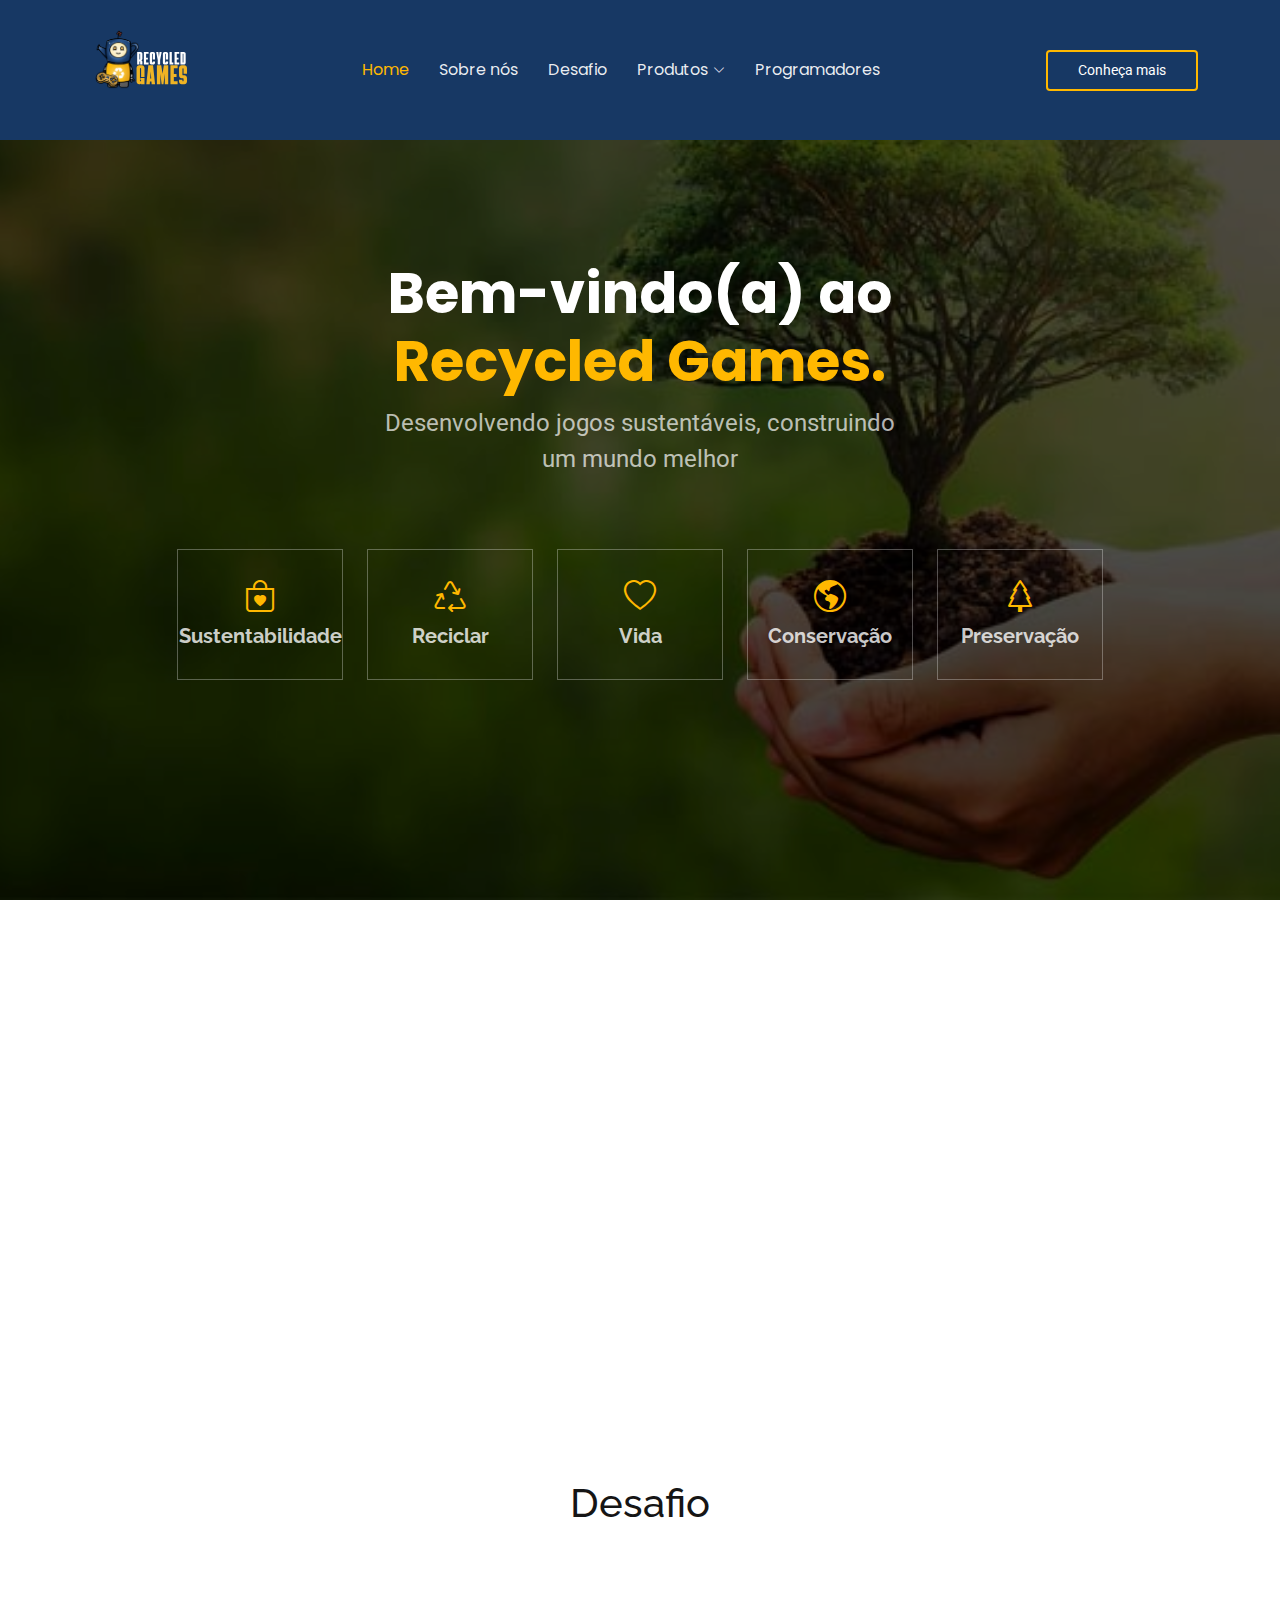
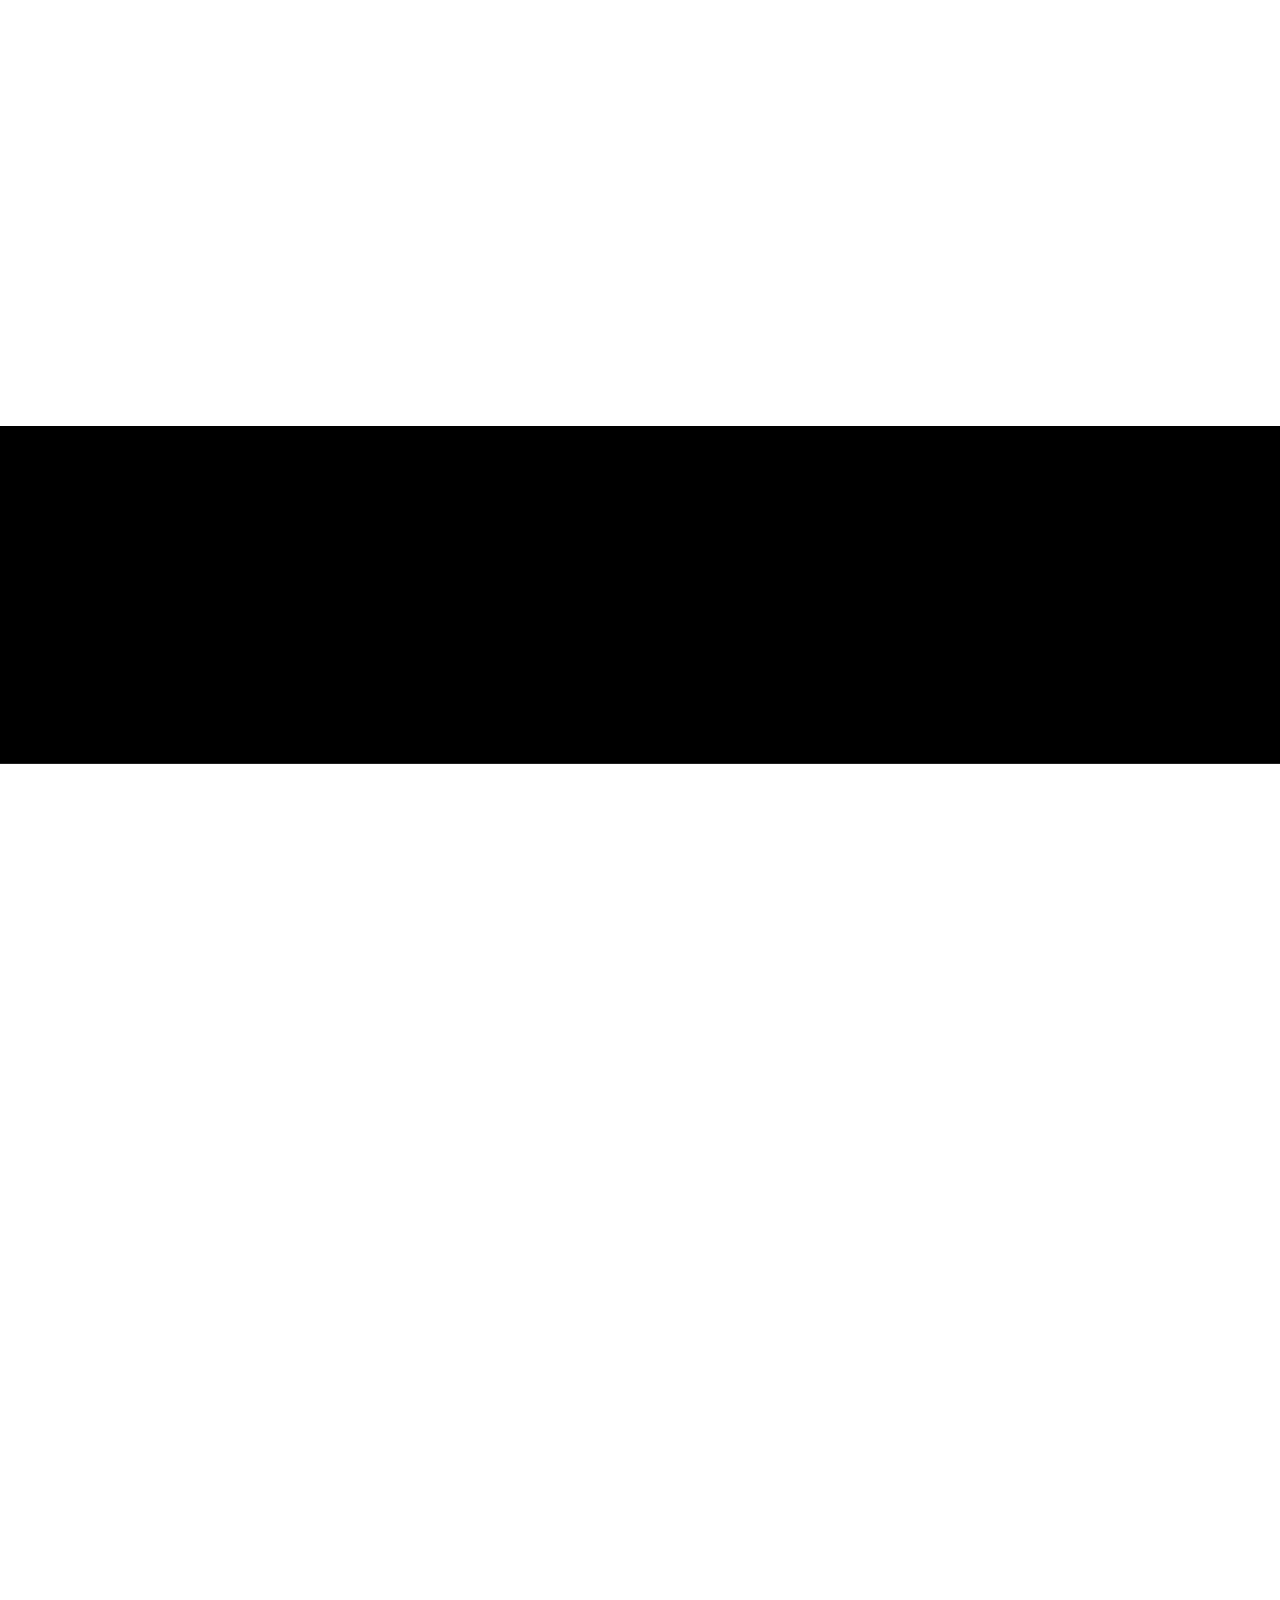
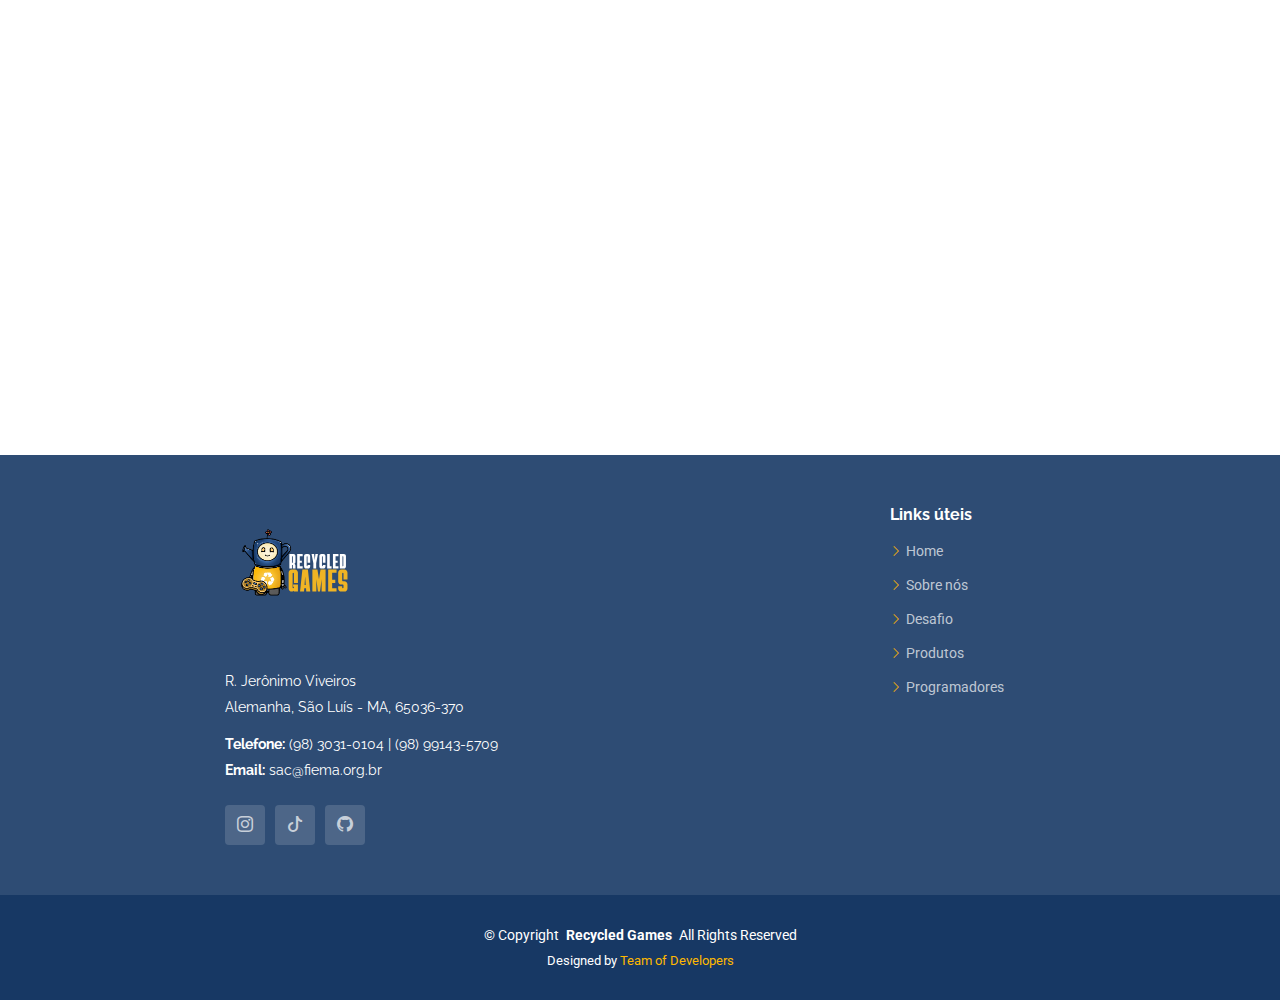
<file: index.html>
<!DOCTYPE html>
<html lang="pt-br">
<head>
  <meta charset="utf-8">
  <meta content="width=device-width, initial-scale=1.0" name="viewport">
  <title>Recycled Games</title>
  <link rel="shortcut icon" href="assets/img/logocafe.png" type="image/x-icon">
  <meta content="" name="description">
  <meta content="" name="keywords">
  <!-- Fonts -->
  <link href="https://fonts.googleapis.com" rel="preconnect">
  <link href="https://fonts.gstatic.com" rel="preconnect" crossorigin>
  <link href="https://fonts.googleapis.com/css2?family=Roboto:ital,wght@0,100;0,300;0,400;0,500;0,700;0,900;1,100;1,300;1,400;1,500;1,700;1,900&family=Poppins:ital,wght@0,100;0,200;0,300;0,400;0,500;0,600;0,700;0,800;0,900;1,100;1,200;1,300;1,400;1,500;1,600;1,700;1,800;1,900&family=Raleway:ital,wght@0,100;0,200;0,300;0,400;0,500;0,600;0,700;0,800;0,900;1,100;1,200;1,300;1,400;1,500;1,600;1,700;1,800;1,900&display=swap" rel="stylesheet">
  <!-- Vendor CSS Files -->
  <link href="assets/vendor/bootstrap/css/bootstrap.min.css" rel="stylesheet">
  <link href="assets/vendor/bootstrap-icons/bootstrap-icons.css" rel="stylesheet">
  <link href="assets/vendor/aos/aos.css" rel="stylesheet">
  <link href="assets/vendor/swiper/swiper-bundle.min.css" rel="stylesheet">
  <link href="assets/vendor/glightbox/css/glightbox.min.css" rel="stylesheet">
  <!-- Main CSS File -->
  <link href="assets/css/main.css" rel="stylesheet">
</head>

<body class="index-page">
  <header id="header" class="header d-flex align-items-center fixed-top">
    <div class="container-fluid container-xl position-relative d-flex align-items-center justify-content-between">
      <a href="index.html" class="logo d-flex align-items-center me-auto me-lg-0">
        <!-- Uncomment the line below if you also wish to use an image logo -->
        <!-- <img src="assets/img/logo.png" alt=""> -->
        <img src="/assets/img/rec.svg" class="logo-project" alt="Logo do projeto">
      </a>
      <nav id="navmenu" class="navmenu">
        <ul>
          <li><a href="#hero" class="active">Home<br></a></li>
          <li><a href="#about">Sobre nós</a></li>
          <li><a href="#features">Desafio</a></li>
          <li class="dropdown"><a href="#portfolio"><span>Produtos</span> <i class="bi bi-chevron-down toggle-dropdown"></i></a>
            <ul>
              <li><a href="#portfolio">Crianças</a></li>
              <li><a href="#portfolio">Adolescentes</a></li>
              <li><a href="#portfolio">Adultos</a></li>
            </ul>
          </li>
          <li><a href="/profiles.html">Programadores</a></li>
        </ul>
        <i class="mobile-nav-toggle d-xl-none bi bi-list"></i>
      </nav>
      <a class="btn-getstarted" href="index.html#portfolio">Conheça mais</a>
    </div>
  </header>
  <main class="main">
    <!-- Hero Section -->
    <section id="hero" class="hero section">
      <img src="assets/img/sustentabilidade.jpg" alt="" data-aos="fade-in">
      <div class="container">
        <div class="row justify-content-center text-center" data-aos="fade-up" data-aos-delay="100">
          <div class="col-xl-6 col-lg-8">
            <h2>Bem-vindo(a) ao <span>Recycled Games.</span></h2>
            <p>Desenvolvendo jogos sustentáveis, construindo um mundo melhor</p>
          </div>
        </div>
        <div class="row gy-4 mt-5 justify-content-center" data-aos="fade-up" data-aos-delay="200">
          <div class="col-xl-2 col-md-4" data-aos="fade-up" data-aos-delay="300">
            <div class="icon-box">
              <i class="bi bi-bag-heart"></i>
              <h3><a href="">Sustentabilidade</a></h3>
            </div>
          </div>
          <div class="col-xl-2 col-md-4" data-aos="fade-up" data-aos-delay="400">
            <div class="icon-box">
              <i class="bi bi-recycle"></i>
              <h3><a href="">Reciclar</a></h3>
            </div>
          </div>
          <div class="col-xl-2 col-md-4" data-aos="fade-up" data-aos-delay="500">
            <div class="icon-box">
              <i class="bi bi-heart"></i>
              <h3><a href="">Vida</a></h3>
            </div>
          </div>
          <div class="col-xl-2 col-md-4" data-aos="fade-up" data-aos-delay="600">
            <div class="icon-box">
              <i class="bi bi-globe-americas"></i>
              <h3><a href="">Conservação</a></h3>
            </div>
          </div>
          <div class="col-xl-2 col-md-4" data-aos="fade-up" data-aos-delay="700">
            <div class="icon-box">
              <i class="bi bi-tree"></i>
              <h3><a href="">Preservação</a></h3>
            </div>
          </div>
        </div>
      </div>
    </section><!-- /Hero Section -->
    <!-- About Section -->
    <section id="about" class="about section">
      <div class="container" data-aos="fade-up" data-aos-delay="100">
        <div class="row gy-4">
          <div class="col-lg-6 order-1 order-lg-2 ">
            <img src="assets/img/turma.png" class="img-fluid borda-image" alt="">
          </div>
          <div class="col-lg-6 order-2 order-lg-1 content">
            <div class="title-text"><h3 class="title-text">Quem nós somos?</h3></div>
            <p class="p-justify">
              Somos estudantes do 3ºB, comprometidos com um projeto inovador e sustentável, o "Projeto Financeiro".
              Criamos jogos recicláveis com materiais descartados, unindo criatividade, educação ambiental e empreendedorismo.
              Cada um contribuiu para transformar esses materiais em produtos lúdicos e educativos para o seu entretenimento.
            </p>
            <div><h3 class="title-text2">Nossos Objetivos</h3></div>
            <ul>
              <li><i class="bi bi-check2-all"></i> <span>Promover sustentabilidade com jogos recicláveis.</span></li>
              <li><i class="bi bi-check2-all"></i> <span>Unir diversão e responsabilidade ambiental.</span></li>
              <li><i class="bi bi-check2-all"></i> <span>Incentivar a reciclagem e tornar o futuro sustentável.</span></li>
            </ul>
          </div>
        </div>
      </div>
    </section><!-- /About Section -->
    <!-- Features Section -->
    <section id="features" class="features section row">
      <div class="container desafio col-md-12">
        <div class="mb-3">
          <h1>Desafio</h1>
        </div>
        <div class="col-mb-12 desafio-container">
          <iframe src="https://scratch.mit.edu/projects/1036377547/embed" allowtransparency="true" width="485" height="408" frameborder="0" scrolling="no" allowfullscreen></iframe>
        </div>
      </div>
    </section><!-- /Features Section -->
    <!-- Call To Action Section -->
    <section id="call-to-action" class="call-to-action section">
      <img src="assets/img/Imagem de fundo.png" alt=""> 
      <div class="container">
        <div class="row justify-content-center" data-aos="zoom-in" data-aos-delay="100">
          <div class="col-xl-10">
            <div class="text-center">
              <h3 style="color: #ffb800;">Guia de Reciclagem</h3>
              <p>Este guia oferece dicas práticas para iniciar e aprimorar a reciclagem,<br> promovendo um impacto positivo no meio ambiente e nas futuras gerações.
              </p>
              <a class="cta-btn" target="_blank" href="https://cempre.org.br/guia-de-reciclagem/#:~:text=O%20Guia%20da%20Reciclagem%20do,casas%20e%20ambientes%20de%20trabalho.">Ir para o Guia</a>
            </div>
          </div>
        </div>
      </div>
    </section><!-- /Call To Action Section -->
    <!-- Portfolio Section -->
    <section id="portfolio" class="portfolio section">
      <!-- Section Title -->
      <div class="container section-title" data-aos="fade-up">
        <h2>Seção dos Produtos</h2>
        <div class="d-flex">
          <p>Jogos Recicláveis</p>
          <img src="assets/img/logocafe.png" class="img-fluid ms-1" width="60px" height="20px">
      </div>
      </div><!-- End Section Title -->
      <div class="container">
        <div class="isotope-layout" data-default-filter="*" data-layout="masonry" data-sort="original-order">
          <ul class="portfolio-filters isotope-filters" data-aos="fade-up" data-aos-delay="100">
            <li data-filter="*" class="filter-active">Geral</li>
            <li data-filter=".filter-app">Criança</li>
            <li data-filter=".filter-product">Adolescente</li>
            <li data-filter=".filter-branding">Adulto</li>
          </ul><!-- End Portfolio Filters -->
          <div class="row gy-4 isotope-container" data-aos="fade-up" data-aos-delay="200">
            <div class="col-lg-4 col-md-6 portfolio-item isotope-item filter-app">
              <img src="assets/img/masonry-portfolio/crianca.jpg" class="img-fluid" alt="">
              <div class="portfolio-info">
                <h4>Criança</h4>
                <p>Labirito</p>
                <a href="assets/img/masonry-portfolio/masonry-portfolio-1.jpg" title="App 1" data-gallery="portfolio-gallery-app" class="glightbox preview-link"><i class="bi bi-zoom-in"></i></a>
              </div>
            </div><!-- End Portfolio Item -->
            <div class="col-lg-4 col-md-6 portfolio-item isotope-item filter-product">
              <img src="assets/img/masonry-portfolio/Food-friend.jpg" class="img-fluid" alt="">
              <div class="portfolio-info">
                <h4>Adolescente</h4>
                <p>IFood Friend</p>
                <a href="assets/img/masonry-portfolio/masonry-portfolio-2.jpg" title="Product 1" data-gallery="portfolio-gallery-product" class="glightbox preview-link"><i class="bi bi-zoom-in"></i></a>
              </div>
            </div><!-- End Portfolio Item -->
            <div class="col-lg-4 col-md-6 portfolio-item isotope-item filter-product">
              <img src="assets/img/masonry-portfolio/ping-pong.jpg" class="img-fluid" alt="">
              <div class="portfolio-info">
                <h4>Adolescente</h4>
                <p>Ping Pong</p>
                <a href="assets/img/masonry-portfolio/masonry-portfolio-3.jpg" title="Branding 1" data-gallery="portfolio-gallery-branding" class="glightbox preview-link"><i class="bi bi-zoom-in"></i></a>
              </div>
            </div><!-- End Portfolio Item -->
            <div class="col-lg-4 col-md-6 portfolio-item isotope-item filter-product">
              <img src="assets/img/masonry-portfolio/pebolin.jpg" class="img-fluid" alt="">
              <div class="portfolio-info">
                <h4>Adolescente</h4>
                <p>Pebolin</p>
                <a href="assets/img/masonry-portfolio/masonry-portfolio-4.jpg" title="App 2" data-gallery="portfolio-gallery-app" class="glightbox preview-link"><i class="bi bi-zoom-in"></i></a>
              </div>
            </div><!-- End Portfolio Item -->
            <div class="col-lg-4 col-md-6 portfolio-item isotope-item filter-branding">
              <img src="assets/img/masonry-portfolio/quebracabeça.jpg" class="img-fluid" alt="">
              <div class="portfolio-info">
                <h4>Adulto</h4>
                <p>Quebra-Cabeça</p>
                <a href="assets/img/masonry-portfolio/masonry-portfolio-5.jpg" title="Product 2" data-gallery="portfolio-gallery-product" class="glightbox preview-link"><i class="bi bi-zoom-in"></i></a>
              </div>
            </div><!-- End Portfolio Item -->
            <div class="col-lg-4 col-md-6 portfolio-item isotope-item filter-app">
              <img src="assets/img/masonry-portfolio/arvore.jpg" class="img-fluid" alt="">
              <div class="portfolio-info">
                <h4>Criança</h4>
                <p>Árvore</p>
                <a href="assets/img/masonry-portfolio/masonry-portfolio-6.jpg" title="Branding 2" data-gallery="portfolio-gallery-branding" class="glightbox preview-link"><i class="bi bi-zoom-in"></i></a>
              </div>
            </div><!-- End Portfolio Item -->
    </section><!-- /Portfolio Section -->
  </main>
  <footer id="footer" class="footer">
    <div class="footer-top">
      <div class="container">
        <div class="row gy-4 justify-content-around">
          <div class="col-lg-4 col-md-6 footer-about">
            <a href="index.html" class="logo d-flex align-items-center">
              <img src="/assets/img/rec.svg" alt="Logo do projeto">
            </a>
            <div class="footer-contact pt-3">
              <p>R. Jerônimo Viveiros</p>
              <p>Alemanha, São Luís - MA, 65036-370</p>
              <p class="mt-3"><strong>Telefone:</strong> <span>(98) 3031-0104 | (98) 99143-5709</span></p>
              <p><strong>Email:</strong> <span>sac@fiema.org.br</span></p>
            </div>
            <div class="social-links d-flex mt-4">
              <a href="https://www.instagram.com/sesi.3b/?utm_source=ig_web_button_share_sheet&igsh=ZDNlZDc0MzIxNw%3D%3D" target="_blank"><i class="bi bi-instagram"></i></a>
              <a href="https://www.tiktok.com/@terceirao3bsesi?is_from_webapp=1&sender_device=pc" target="_blank"><i class="bi bi-tiktok"></i></a>
              <a href="" target="_blank"><i class="bi bi-github"></i></a>
            </div>
          </div>
          <div class="col-lg-2 col-md-3 footer-links">
            <h4>Links úteis</h4>
            <ul>
              <li><i class="bi bi-chevron-right"></i> <a href="#hero"> Home</a></li>
              <li><i class="bi bi-chevron-right"></i> <a href="#about"> Sobre nós</a></li>
              <li><i class="bi bi-chevron-right"></i> <a href="#features"> Desafio</a></li>
              <li><i class="bi bi-chevron-right"></i> <a href="#portfolio"> Produtos</a></li>
              <li><i class="bi bi-chevron-right"></i> <a href="/profiles.html"> Programadores</a></li>
            </ul>
          </div>
        </div>
      </div>
    </div>
    <div class="copyright">
      <div class="container text-center">
        <p>© <span>Copyright</span> <strong class="px-1 sitename">Recycled Games</strong> <span>All Rights Reserved</span></p>
        <div class="credits">
          Designed by <a href="/profiles.html"><spam style="color: #ffb800">Team of Developers</spam></a>
        </div>
      </div>
    </div>
  </footer>
  <!-- Scroll Top -->
  <a href="#" id="scroll-top" class="scroll-top d-flex align-items-center justify-content-center"><i class="bi bi-arrow-up-short"></i></a>
  <!-- Preloader -->
  <div id="preloader"></div>
  <!-- Vendor JS Files -->
  <script src="assets/vendor/bootstrap/js/bootstrap.bundle.min.js"></script>
  <script src="assets/vendor/php-email-form/validate.js"></script>
  <script src="assets/vendor/aos/aos.js"></script>
  <script src="assets/vendor/swiper/swiper-bundle.min.js"></script>
  <script src="assets/vendor/glightbox/js/glightbox.min.js"></script>
  <script src="assets/vendor/imagesloaded/imagesloaded.pkgd.min.js"></script>
  <script src="assets/vendor/isotope-layout/isotope.pkgd.min.js"></script>
  <script src="assets/vendor/purecounter/purecounter_vanilla.js"></script>
  <!-- Main JS File -->
  <script src="assets/js/main.js"></script>
</body>
</html>
</file>
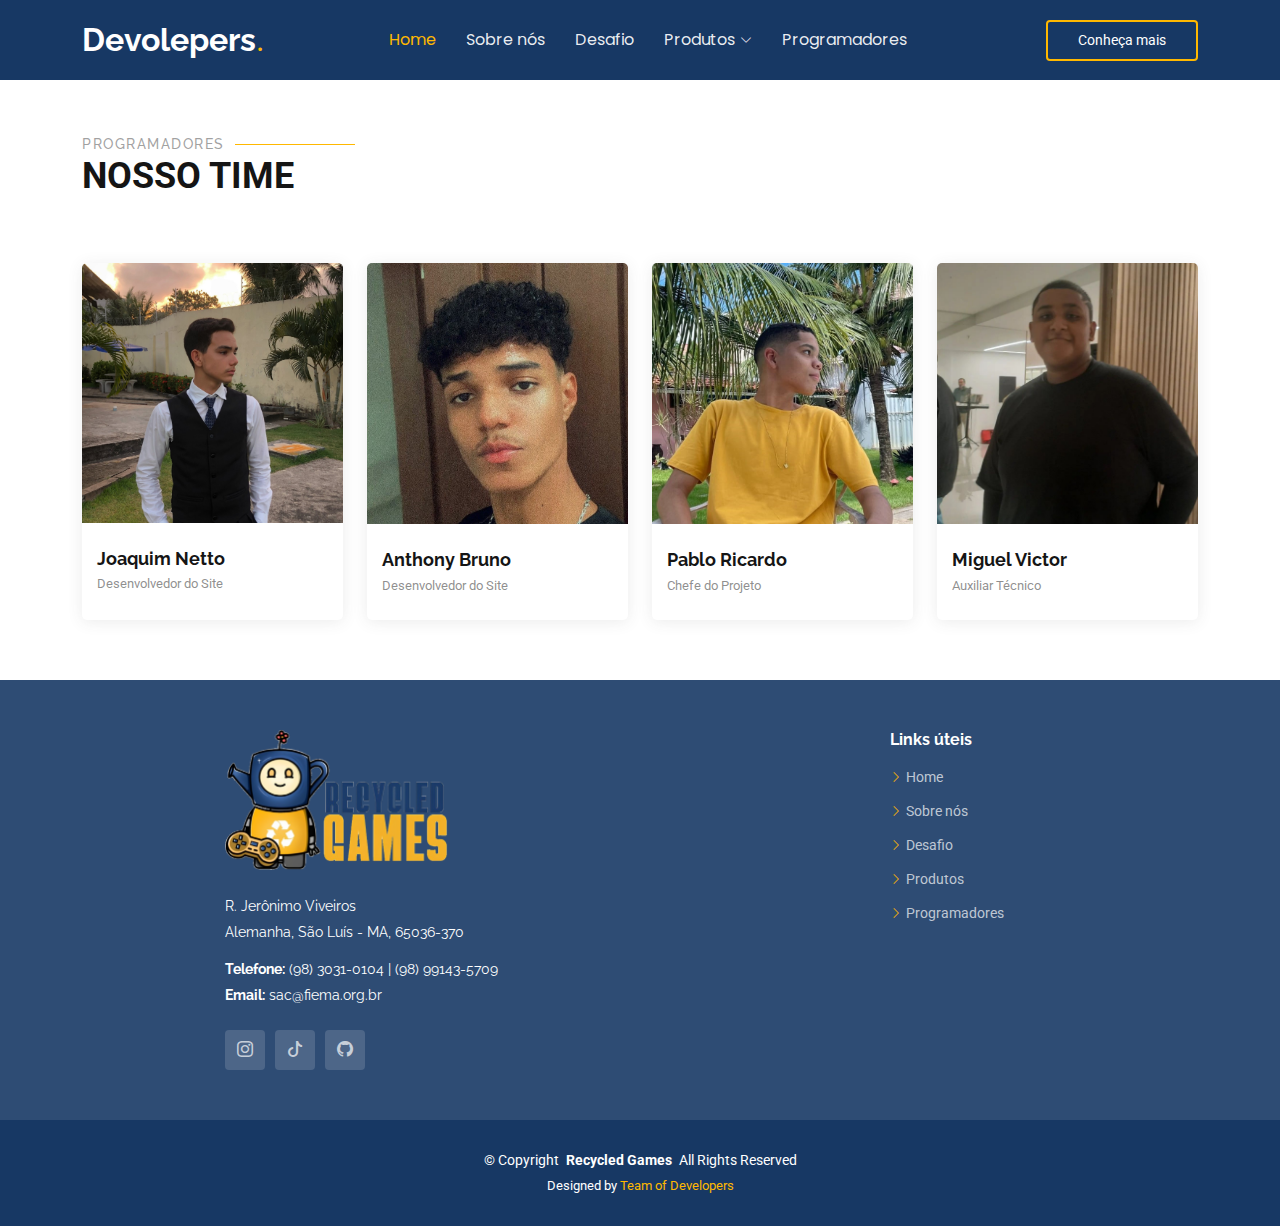
<file: profiles.html>
<!DOCTYPE html>
<html lang="pt-br">
<head>
  <meta charset="utf-8">
  <meta content="width=device-width, initial-scale=1.0" name="viewport">
  <title>Recycled Games</title>
  <meta content="" name="description">
  <meta content="" name="keywords">
  <!-- Favicons -->
  <link href="assets/img/favicon.png" rel="icon">
  <link href="assets/img/apple-touch-icon.png" rel="apple-touch-icon">
  <!-- Fonts -->
  <link href="https://fonts.googleapis.com" rel="preconnect">
  <link href="https://fonts.gstatic.com" rel="preconnect" crossorigin>
  <link href="https://fonts.googleapis.com/css2?family=Roboto:ital,wght@0,100;0,300;0,400;0,500;0,700;0,900;1,100;1,300;1,400;1,500;1,700;1,900&family=Poppins:ital,wght@0,100;0,200;0,300;0,400;0,500;0,600;0,700;0,800;0,900;1,100;1,200;1,300;1,400;1,500;1,600;1,700;1,800;1,900&family=Raleway:ital,wght@0,100;0,200;0,300;0,400;0,500;0,600;0,700;0,800;0,900;1,100;1,200;1,300;1,400;1,500;1,600;1,700;1,800;1,900&display=swap" rel="stylesheet">
  <!-- Vendor CSS Files -->
  <link href="assets/vendor/bootstrap/css/bootstrap.min.css" rel="stylesheet">
  <link href="assets/vendor/bootstrap-icons/bootstrap-icons.css" rel="stylesheet">
  <link href="assets/vendor/aos/aos.css" rel="stylesheet">
  <link href="assets/vendor/swiper/swiper-bundle.min.css" rel="stylesheet">
  <link href="assets/vendor/glightbox/css/glightbox.min.css" rel="stylesheet">
  <!-- Main CSS File -->
  <link href="assets/css/main.css" rel="stylesheet">
</head>
<body class="portfolio-details-page">
  <header id="header" class="header d-flex align-items-center position-relative">
    <div class="container-fluid container-xl position-relative d-flex align-items-center justify-content-between">
      <a href="index.html" class="logo d-flex align-items-center me-auto me-lg-0">
        <!-- Uncomment the line below if you also wish to use an image logo -->
        <!-- <img src="assets/img/logo.png" alt=""> -->
        <h1 class="sitename">Devolepers</h1>
        <span>.</span>
      </a>
      <nav id="navmenu" class="navmenu">
        <ul>
          <li><a href="#hero" class="active">Home<br></a></li>
          <li><a href="#about">Sobre nós</a></li>
          <li><a href="#features">Desafio</a></li>
          <li class="dropdown"><a href="#portfolio"><span>Produtos</span> <i class="bi bi-chevron-down toggle-dropdown"></i></a>
            <ul>
              <li><a href="#portfolio">Crianças</a></li>
              <li><a href="#portfolio">Adolescentes</a></li>
              <li><a href="#portfolio">Adultos</a></li>
            </ul>
          </li>
          <li><a href="/profiles.html">Programadores</a></li>
        </ul>
        <i class="mobile-nav-toggle d-xl-none bi bi-list"></i>
      </nav>
      <a class="btn-getstarted" href="index.html#portfolio">Conheça mais</a>
    </div>
  </header>
  <main class="main">
     <!-- Team Section -->
     <section id="team" class="team section">
      <!-- Section Title -->
      <div class="container section-title" data-aos="fade-up">
        <h2>Programadores</h2>
        <p>Nosso Time</p>
      </div><!-- End Section Title -->
      <div class="container">
        <div class="row gy-4">
          <div class="col-lg-3 col-md-6 d-flex align-items-stretch" data-aos="fade-up" data-aos-delay="100">
            <div class="team-member">
              <div class="member-img">
                <img src="assets/img/team/perfil-joaquim.jpeg" class="img-fluid img-profile" width="300px" height="216px" alt="">
                <div class="social">
                  <a target="_blank" href="https://www.instagram.com/joaquim_ntt/"><i class="bi bi-instagram"></i></a>
                  <a target="_blank" href="https://api.whatsapp.com/send/?phone=98982100014&text&type=phone_number&app_absent=0"><i class="bi bi-whatsapp"></i></a>
                  <a href=""><i class="bi bi-github"></i></a>
                </div>
              </div>
              <div class="member-info">
                <h4>Joaquim Netto</h4>
                <span>Desenvolvedor do Site</span>
              </div>
            </div>
          </div><!-- End Team Member -->
          <div class="col-lg-3 col-md-6 d-flex align-items-stretch" data-aos="fade-up" data-aos-delay="200">
            <div class="team-member">
              <div class="member-img">
                <img src="assets/img/team/perfil-anthony.jpg" class="img-fluid" width="300px" height="216px" alt="">
                <div class="social">
                  <a target="_blank" href="https://www.instagram.com/anthonykkkjs/"><i class="bi bi-instagram"></i></a>
                  <a target="_blank" href="https://api.whatsapp.com/send/?phone=98999712997&text&type=phone_number&app_absent=0"><i class="bi bi-whatsapp"></i></a>
                  <a href=""><i class="bi bi-github"></i></a>
                </div>
              </div>
              <div class="member-info">
                <h4>Anthony Bruno</h4>
                <span>Desenvolvedor do Site</span>
              </div>
            </div>
          </div><!-- End Team Member -->
          <div class="col-lg-3 col-md-6 d-flex align-items-stretch" data-aos="fade-up" data-aos-delay="300">
            <div class="team-member">
              <div class="member-img">
                <img src="assets/img/team/perfil-pablo.jpg" class="img-fluid" width="300px" height="216px" alt="">
                <div class="social">
                  <a target="_blank" href="https://www.instagram.com/pablo.ricardo7/"><i class="bi bi-instagram"></i></a>
                  <a target="_blank" href="https://api.whatsapp.com/send/?phone=98970238491&text&type=phone_number&app_absent=0"><i class="bi bi-whatsapp"></i></a>
                  <a href=""><i class="bi bi-github"></i></a>
                </div>
              </div>
              <div class="member-info">
                <h4>Pablo Ricardo</h4>
                <span>Chefe do Projeto</span>
              </div>
            </div>
          </div><!-- End Team Member -->
          <div class="col-lg-3 col-md-6 d-flex align-items-stretch" data-aos="fade-up" data-aos-delay="400">
            <div class="team-member">
              <div class="member-img">
                <img src="assets/img/team/perfil-miguel.jpeg" class="img-fluid" width="300px" height="216px" alt="">
                <div class="social">
                  <a target="_blank" href="https://www.instagram.com/miguel.victor.s/"><i class="bi bi-instagram"></i></a>
                  <a target="_blank" href="https://api.whatsapp.com/send/?phone=98984954325&text&type=phone_number&app_absent=0"><i class="bi bi-whatsapp"></i></a>
                  <a href=""><i class="bi bi-github"></i></a>
                </div>
              </div>
              <div class="member-info">
                <h4>Miguel Victor</h4>
                <span>Auxiliar Técnico</span>
              </div>
            </div>
          </div><!-- End Team Member -->
        </div>
      </div>
    </section><!-- /Team Section -->
  </main>
  <footer id="footer" class="footer">
    <div class="footer-top">
      <div class="container">
        <div class="row gy-4 justify-content-around">
          <div class="col-lg-4 col-md-6 footer-about">
            <a href="index.html" class="logo d-flex align-items-center">
              <img src="/assets/img/LOGO.png" alt="Logo do projeto">
            </a>
            <div class="footer-contact pt-3">
              <p>R. Jerônimo Viveiros</p>
              <p>Alemanha, São Luís - MA, 65036-370</p>
              <p class="mt-3"><strong>Telefone:</strong> <span>(98) 3031-0104 | (98) 99143-5709</span></p>
              <p><strong>Email:</strong> <span>sac@fiema.org.br</span></p>
            </div>
            <div class="social-links d-flex mt-4">
              <a href="https://www.instagram.com/sesi.3b/?utm_source=ig_web_button_share_sheet&igsh=ZDNlZDc0MzIxNw%3D%3D" target="_blank"><i class="bi bi-instagram"></i></a>
              <a href="https://www.tiktok.com/@terceirao3bsesi?is_from_webapp=1&sender_device=pc" target="_blank"><i class="bi bi-tiktok"></i></a>
              <a href="" target="_blank"><i class="bi bi-github"></i></a>
            </div>
          </div>
          <div class="col-lg-2 col-md-3 footer-links">
            <h4>Links úteis</h4>
            <ul>
              <li><i class="bi bi-chevron-right"></i> <a href="#hero"> Home</a></li>
              <li><i class="bi bi-chevron-right"></i> <a href="#about"> Sobre nós</a></li>
              <li><i class="bi bi-chevron-right"></i> <a href="#features"> Desafio</a></li>
              <li><i class="bi bi-chevron-right"></i> <a href="#portfolio"> Produtos</a></li>
              <li><i class="bi bi-chevron-right"></i> <a href="#"> Programadores</a></li>
            </ul>
          </div>
        </div>
      </div>
    </div>
    <div class="copyright">
      <div class="container text-center">
        <p>© <span>Copyright</span> <strong class="px-1 sitename">Recycled Games</strong> <span>All Rights Reserved</span></p>
        <div class="credits">
          Designed by <a href="/profiles.html"><spam style="color: #ffb800">Team of Developers</spam></a>
        </div>
      </div>
    </div>
  </footer>
  <!-- Scroll Top -->
  <a href="#" id="scroll-top" class="scroll-top d-flex align-items-center justify-content-center"><i class="bi bi-arrow-up-short"></i></a>
  <!-- Preloader -->
  <div id="preloader"></div>
  <!-- Vendor JS Files -->
  <script src="assets/vendor/bootstrap/js/bootstrap.bundle.min.js"></script>
  <script src="assets/vendor/php-email-form/validate.js"></script>
  <script src="assets/vendor/aos/aos.js"></script>
  <script src="assets/vendor/swiper/swiper-bundle.min.js"></script>
  <script src="assets/vendor/glightbox/js/glightbox.min.js"></script>
  <script src="assets/vendor/imagesloaded/imagesloaded.pkgd.min.js"></script>
  <script src="assets/vendor/isotope-layout/isotope.pkgd.min.js"></script>
  <script src="assets/vendor/purecounter/purecounter_vanilla.js"></script>
  <!-- Main JS File -->
  <script src="assets/js/main.js"></script>
</body>
</html>
</file>
<file: assets/css/main.css>
/* Fonts */
:root {
  --default-font: "Roboto",  system-ui, -apple-system, "Segoe UI", Roboto, "Helvetica Neue", Arial, "Noto Sans", "Liberation Sans", sans-serif, "Apple Color Emoji", "Segoe UI Emoji", "Segoe UI Symbol", "Noto Color Emoji";
  --heading-font: "Raleway",  sans-serif;
  --nav-font: "Poppins",  sans-serif;
}


:root { 
  --background-header: #17386479;
  --background-color: #ffffff; /* Background color for the entire website, including individual sections */
  --default-color: #444444; /* Default color used for the majority of the text content across the entire website */
  --heading-color: #151515; /* Color for headings, subheadings and title throughout the website */
  --accent-color: #ffb800; /* Accent color that represents your brand on the website. It's used for buttons, links, and other elements that need to stand out */
  --contrast-color: #312f2f; /* The contrast color is used for elements when the background color is one of the heading, accent, or default colors. Its purpose is to ensure proper contrast and readability when placed over these more dominant colors */
}

:root {
  --nav-color: rgba(255, 255, 255, 0.905);  /* The default color of the main navmenu links */
  --nav-hover-color: #ffb800; /* Applied to main navmenu links when they are hovered over or active */
  --nav-dropdown-background-color: #fffffff; /* Used as the background color for dropdown items that appear when hovering over primary navigation items */
  --nav-dropdown-color: #212529; /* Used for navigation links of the dropdown items in the navigation menu. */
  --nav-dropdown-hover-color: #ffb800; /* Similar to --nav-hover-color, this color is applied to dropdown navigation links when they are hovered over. */
}

/* Template Custom Colors */
:root {
  --footer-background-color: #173864;
}

/* Smooth scroll */
:root {
  scroll-behavior: smooth;
}

/*--------------------------------------------------------------
# General
--------------------------------------------------------------*/
body {
  color: var(--default-color);
  background-color: var(--background-color);
  font-family: var(--default-font);
}

a {
  color: var(--accent-color);
  text-decoration: none;
  transition: 0.3s;
}

a:hover {
  color: color-mix(in srgb, var(--accent-color), transparent 25%);
  text-decoration: none;
}

h1,
h2,
h3,
h4,
h5,
h6 {
  color: var(--heading-color);
  font-family: var(--heading-font);
}

/*--------------------------------------------------------------
# Global Header
--------------------------------------------------------------*/

.desafio {
  display: flex;
  justify-content: space-between;
  align-items: center;
  flex-direction: column;
}

.title-text {
  background-color: #173864;
  width: 250px;
  border-radius: 10px;
  color: white;
  font-weight: 700;
  padding-left: 3px;
}

.title-text2 {
  background-color: #ffb800;
  width: 250px;
  border-radius: 10px;
  color: white;
  font-weight: 700;
  padding-left: 7px;
}

.p-justify {
  text-align: justify;
  padding-right: 50px;
}

.borda-image{
  border-radius: 20px;
  box-shadow: #173864 0px 0px 10px;
}


 
.header {
  --heading-color: #ffffff;
  --contrast-color: #ffffff;
  color: var(--default-color);
  background-color: #173864;
  padding: 10px 0;
  transition: all 0.5s;
  z-index: 997;
}

.header .logo {
  line-height: 1;
}

.header .logo img {
  height: 120px;
  margin-right: 8px;
}


.header .logo h1 {
  font-size: 32px;
  margin: 0;
  font-weight: 700;
  color: var(--heading-color);
}

.header .logo span {
  color: var(--accent-color);
  font-size: 32px;
}

.header .btn-getstarted,
.header .btn-getstarted:focus {
  color: var(--contrast-color);
  font-size: 14px;
  padding: 8px 30px;
  margin: 0 0 0 30px;
  border-radius: 4px;
  transition: 0.3s;
  border: 2px solid var(--accent-color);
}

.header .btn-getstarted:hover,
.header .btn-getstarted:focus:hover {
  color: var(--default-color);
  background: var(--accent-color);
}

@media (max-width: 1200px) {
  .header .logo {
    order: 1;
  }

  .header .btn-getstarted {
    order: 2;
    margin: 0 15px 0 0;
    padding: 6px 15px;
  }

  .header .navmenu {
    order: 3;
  }
}

.scrolled .header {
  box-shadow: 0px 0 18px color-mix(in srgb, var(--default-color), transparent 85%);
}

/* Index Page Header
------------------------------*/
.index-page .header {
  --background-color: rgba(0, 0, 0, 0);
}

/* Index Page Header on Scroll
------------------------------*/
.index-page.scrolled .header {
  --background-color: rgba(0, 0, 0, 0.8);
}

/*--------------------------------------------------------------
# Navigation Menu
--------------------------------------------------------------*/
/* Navmenu - Desktop */
@media (min-width: 1200px) {
  .navmenu {
    padding: 0;
  }

  .navmenu ul {
    margin: 0;
    padding: 0;
    display: flex;
    list-style: none;
    align-items: center;
  }

  .navmenu li {
    position: relative;
  }

  .navmenu a,
  .navmenu a:focus {
    color: var(--nav-color);
    padding: 18px 15px;
    font-size: 16px;
    font-family: var(--nav-font);
    font-weight: 400;
    display: flex;
    align-items: center;
    justify-content: space-between;
    white-space: nowrap;
    transition: 0.3s;
  }

  .navmenu a i,
  .navmenu a:focus i {
    font-size: 12px;
    line-height: 0;
    margin-left: 5px;
    transition: 0.3s;
  }

  .navmenu li:last-child a {
    padding-right: 0;
  }

  .navmenu li:hover>a,
  .navmenu .active,
  .navmenu .active:focus {
    color: var(--nav-hover-color);
  }

  .navmenu .dropdown ul {
    margin: 0;
    padding: 10px 0;
    background: var(--nav-dropdown-background-color);
    display: block;
    position: absolute;
    visibility: hidden;
    left: 14px;
    top: 130%;
    opacity: 0;
    transition: 0.3s;
    border-radius: 0;
    z-index: 99;
    box-shadow: 0px 0px 30px color-mix(in srgb, var(--default-color), transparent 85%);
  }

  .navmenu .dropdown ul li {
    min-width: 200px;
  }

  .navmenu .dropdown ul a {
    padding: 10px 20px;
    font-size: 15px;
    text-transform: none;
    color: var(--nav-dropdown-color);
  }

  .navmenu .dropdown ul a i {
    font-size: 12px;
  }

  .navmenu .dropdown ul a:hover,
  .navmenu .dropdown ul .active:hover,
  .navmenu .dropdown ul li:hover>a {
    background-color: var(--nav-dropdown-hover-color);
  }

  .navmenu .dropdown:hover>ul {
    opacity: 1;
    top: 100%;
    visibility: visible;
  }

  .navmenu .dropdown .dropdown ul {
    top: 0;
    left: -90%;
    visibility: hidden;
  }

  .navmenu .dropdown .dropdown:hover>ul {
    opacity: 1;
    top: 0;
    left: -100%;
    visibility: visible;
  }
}

/* Navmenu - Mobile */
@media (max-width: 1199px) {
  .mobile-nav-toggle {
    color: var(--nav-color);
    font-size: 28px;
    line-height: 0;
    margin-right: 10px;
    cursor: pointer;
    transition: color 0.3s;
  }

  .navmenu {
    padding: 0;
    z-index: 9997;
  }

  .navmenu ul {
    display: none;
    position: absolute;
    inset: 60px 20px 20px 20px;
    padding: 10px 0;
    margin: 0;
    border-radius: 6px;
    background-color: var(--nav-dropdown-background-color);
    overflow-y: auto;
    transition: 0.3s;
    z-index: 9998;
    box-shadow: 0px 0px 30px color-mix(in srgb, var(--default-color), transparent 90%);
  }

  .navmenu a,
  .navmenu a:focus {
    color: var(--nav-dropdown-color);
    padding: 10px 20px;
    font-family: var(--nav-font);
    font-size: 17px;
    font-weight: 500;
    display: flex;
    align-items: center;
    justify-content: space-between;
    white-space: nowrap;
    transition: 0.3s;
  }

  .navmenu a i,
  .navmenu a:focus i {
    font-size: 12px;
    line-height: 0;
    margin-left: 5px;
    width: 30px;
    height: 30px;
    display: flex;
    align-items: center;
    justify-content: center;
    border-radius: 50%;
    transition: 0.3s;
    background-color: color-mix(in srgb, var(--accent-color), white 90%);
  }

  .navmenu a i:hover,
  .navmenu a:focus i:hover {
    background-color: color-mix(in srgb, var(--accent-color), white 90%);
  }

  .navmenu a:hover,
  .navmenu .active,
  .navmenu .active:focus {
    background-color: var(--nav-dropdown-hover-color);
  }

  .navmenu .active i,
  .navmenu .active:focus i {
    transform: rotate(180deg);
  }

  .navmenu .dropdown ul {
    position: static;
    display: none;
    z-index: 99;
    padding: 10px 0;
    margin: 10px 20px;
    background-color: var(--nav-dropdown-background-color);
    border: 1px solid color-mix(in srgb, var(--default-color), transparent 90%);
    box-shadow: none;
    transition: all 0.5s ease-in-out;
  }

  .navmenu .dropdown ul ul {
    background-color: rgba(33, 37, 41, 0.1);
  }

  .navmenu .dropdown>.dropdown-active {
    display: block;
    background-color: rgba(33, 37, 41, 0.03);
  }

  .mobile-nav-active {
    overflow: hidden;
  }

  .mobile-nav-active .mobile-nav-toggle {
    color: #fff;
    position: absolute;
    font-size: 32px;
    top: 15px;
    right: 15px;
    margin-right: 0;
    z-index: 9999;
  }

  .mobile-nav-active .navmenu {
    position: fixed;
    overflow: hidden;
    inset: 0;
    background: rgb(255, 255, 255);
    transition: 0.3s;
  }

  .mobile-nav-active .navmenu>ul {
    display: block;
  }
}

/*--------------------------------------------------------------
# Global Footer
--------------------------------------------------------------*/
.footer {
  --background-color: var(--footer-background-color);
  --default-color: #ffffff;
  --heading-color: #ffffff;
  color: var(--default-color);
  background-color: var(--background-color);
  font-size: 14px;
  position: relative;
}

.footer .footer-top {
  padding: 50px 0;
  background-color: color-mix(in srgb, var(--footer-background-color) 90%, white 10%);
}

.footer .footer-about .logo {
  line-height: 1;
  margin-bottom: 10px;
}

.footer .footer-about .logo img {
  max-height: 140px;
  margin-right: 6px;
}

.footer .footer-about .logo span {
  font-size: 26px;
  font-weight: 700;
  letter-spacing: 1px;
  font-family: var(--heading-font);
  color: var(--heading-color);
}

.footer .footer-about p {
  font-size: 14px;
  font-family: var(--heading-font);
}

.footer .social-links a {
  color: color-mix(in srgb, var(--default-color), transparent 30%);
  background-color: color-mix(in srgb, var(--default-color) 5%, white 10%);
  display: flex;
  align-items: center;
  justify-content: center;
  width: 40px;
  height: 40px;
  border-radius: 4px;
  font-size: 16px;
  margin-right: 10px;
  transition: 0.3s;
}

.footer .social-links a:hover {
  color: var(--contrast-color);
  background-color: var(--accent-color);
}

.footer h4 {
  font-size: 16px;
  font-weight: bold;
  position: relative;
  padding-bottom: 12px;
}

.footer .footer-links {
  margin-bottom: 30px;
}

.footer .footer-links ul {
  list-style: none;
  padding: 0;
  margin: 0;
}

.footer .footer-links ul i {
  margin-right: 4px;
  font-size: 12px;
  line-height: 0;
  color: var(--accent-color);
}

.footer .footer-links ul li {
  padding: 10px 0;
  display: flex;
  align-items: center;
}

.footer .footer-links ul li:first-child {
  padding-top: 0;
}

.footer .footer-links ul a {
  color: color-mix(in srgb, var(--default-color), transparent 30%);
  display: inline-block;
  line-height: 1;
}

.footer .footer-links ul a:hover {
  color: var(--accent-color);
}

.footer .footer-contact p {
  margin-bottom: 5px;
}

.footer .footer-newsletter .newsletter-form {
  margin-top: 30px;
  padding: 6px 8px;
  position: relative;
  border-radius: 4px;
  border: 1px solid color-mix(in srgb, var(--default-color), transparent 80%);
  display: flex;
  background-color: color-mix(in srgb, var(--footer-background-color) 90%, white 15%);
  transition: 0.3s;
}

.footer .footer-newsletter .newsletter-form:focus-within {
  border-color: var(--accent-color);
}

.footer .footer-newsletter .newsletter-form input[type=email] {
  border: 0;
  padding: 4px;
  width: 100%;
  background-color: color-mix(in srgb, var(--footer-background-color) 90%, white 15%);
  color: var(--default-color);
}

.footer .footer-newsletter .newsletter-form input[type=email]:focus-visible {
  outline: none;
}

.footer .footer-newsletter .newsletter-form input[type=submit] {
  border: 0;
  font-size: 16px;
  padding: 0 20px;
  margin: -7px -8px -7px 0;
  background: var(--accent-color);
  color: var(--contrast-color);
  transition: 0.3s;
  border-radius: 0 4px 4px 0;
}

.footer .footer-newsletter .newsletter-form input[type=submit]:hover {
  background: color-mix(in srgb, var(--accent-color), transparent 20%);
}

.footer .footer-newsletter .error-message {
  display: none;
  background: #df1529;
  color: #ffffff;
  text-align: left;
  padding: 15px;
  margin-top: 10px;
  font-weight: 600;
  border-radius: 4px;
}

.footer .footer-newsletter .sent-message {
  display: none;
  color: #ffffff;
  background: #059652;
  text-align: center;
  padding: 15px;
  margin-top: 10px;
  font-weight: 600;
  border-radius: 4px;
}

.footer .footer-newsletter .loading {
  display: none;
  background: var(--background-color);
  text-align: center;
  padding: 15px;
  margin-top: 10px;
}

.footer .footer-newsletter .loading:before {
  content: "";
  display: inline-block;
  border-radius: 50%;
  width: 24px;
  height: 24px;
  margin: 0 10px -6px 0;
  border: 3px solid var(--accent-color);
  border-top-color: var(--background-color);
  animation: subscription-loading 1s linear infinite;
}

@keyframes subscription-loading {
  0% {
    transform: rotate(0deg);
  }

  100% {
    transform: rotate(360deg);
  }
}

.footer .copyright {
  padding: 30px 0;
}

.footer .copyright p {
  margin-bottom: 0;
}

.footer .credits {
  margin-top: 5px;
  font-size: 13px;
}

/*--------------------------------------------------------------
# Preloader
--------------------------------------------------------------*/
#preloader {
  position: fixed;
  inset: 0;
  z-index: 999999;
  overflow: hidden;
  background: #000;
  transition: all 0.6s ease-out;
}

#preloader:before {
  content: "";
  position: fixed;
  top: calc(50% - 30px);
  left: calc(50% - 30px);
  border: 6px solid #ffffff;
  border-color: var(--accent-color) transparent var(--accent-color) transparent;
  border-radius: 50%;
  width: 60px;
  height: 60px;
  animation: animate-preloader 1.5s linear infinite;
}

@keyframes animate-preloader {
  0% {
    transform: rotate(0deg);
  }

  100% {
    transform: rotate(360deg);
  }
}

/*--------------------------------------------------------------
# Scroll Top Button
--------------------------------------------------------------*/
.scroll-top {
  position: fixed;
  visibility: hidden;
  opacity: 0;
  right: 15px;
  bottom: 15px;
  z-index: 99999;
  background-color: var(--accent-color);
  width: 40px;
  height: 40px;
  border-radius: 4px;
  transition: all 0.4s;
}

.scroll-top i {
  font-size: 24px;
  color: var(--contrast-color);
  line-height: 0;
}

.scroll-top:hover {
  background-color: color-mix(in srgb, var(--accent-color), transparent 20%);
  color: var(--contrast-color);
}

.scroll-top.active {
  visibility: visible;
  opacity: 1;
}

/*--------------------------------------------------------------
# Disable aos animation delay on mobile devices
--------------------------------------------------------------*/
@media screen and (max-width: 768px) {
  [data-aos-delay] {
    transition-delay: 0 !important;
  }
}

/*--------------------------------------------------------------
# Global Page Titles & Breadcrumbs
--------------------------------------------------------------*/

.page-title {
  color: var(--default-color);
  background-color: var(--background-color);
  position: relative;
}

.page-title .heading {
  padding: 80px 0;
  border-top: 1px solid color-mix(in srgb, var(--default-color), transparent 90%);
}

.page-title .heading h1 {
  font-size: 38px;
  font-weight: 700;
}

.page-title nav {
  background-color: color-mix(in srgb, var(--default-color), transparent 95%);
  padding: 20px 0;
}

.page-title nav ol {
  display: flex;
  flex-wrap: wrap;
  list-style: none;
  margin: 0;
  padding: 0;
  font-size: 16px;
  font-weight: 400;
}

.page-title nav ol li+li {
  padding-left: 10px;
}

.page-title nav ol li+li::before {
  content: "/";
  display: inline-block;
  padding-right: 10px;
  color: color-mix(in srgb, var(--default-color), transparent 70%);
}

/*--------------------------------------------------------------
# Global Sections
--------------------------------------------------------------*/
section,
.section {
  color: var(--default-color);
  background-color: var(--background-color);
  padding: 60px 0;
  scroll-margin-top: 80px;
  overflow: clip;
}

@media (max-width: 1199px) {

  section,
  .section {
    scroll-margin-top: 58px;
  }
}

/*--------------------------------------------------------------
# Global Section Titles
--------------------------------------------------------------*/
.section-title {
  padding-bottom: 60px;
  position: relative;
}

.section-title h2 {
  font-size: 14px;
  font-weight: 500;
  padding: 0;
  line-height: 1px;
  margin: 0;
  letter-spacing: 1.5px;
  text-transform: uppercase;
  color: color-mix(in srgb, var(--default-color), transparent 50%);
  position: relative;
}

.section-title h2::after {
  content: "";
  width: 120px;
  height: 1px;
  display: inline-block;
  background: var(--accent-color);
  margin: 4px 10px;
}

.section-title p {
  color: var(--heading-color);
  margin: 0;
  font-size: 36px;
  font-weight: 700;
  text-transform: uppercase;
}

/*--------------------------------------------------------------
# Hero Section
--------------------------------------------------------------*/
.hero {
  --default-color: #ffffff;
  --background-color: #000000;
  --heading-color: #ffffff;
  width: 100%;
  min-height: 100vh;
  position: relative;
  padding: 120px 0 80px 0;
  display: flex;
  align-items: center;
  justify-content: center;
}

.hero img {
  position: absolute;
  inset: 0;
  display: block;
  width: 100%;
  height: 100%;
  object-fit: cover;
  z-index: 1;
}

.hero:before {
  content: "";
  background: color-mix(in srgb, var(--background-color), transparent 30%);
  position: absolute;
  inset: 0;
  z-index: 2;
}

.hero .container {
  position: relative;
  z-index: 3;
}

.hero h2 {
  margin: 0;
  font-size: 56px;
  font-weight: 700;
  font-family: var(--nav-font);
}

.hero h2 span {
  color: var(--accent-color);
}

.hero p {
  margin: 10px 0 0 0;
  font-size: 24px;
  color: color-mix(in srgb, var(--default-color), transparent 30%);
}

.hero .icon-box {
  padding: 30px 20px;
  transition: ease-in-out 0.3s;
  border: 1px solid color-mix(in srgb, var(--default-color), transparent 70%);
  height: 100%;
  text-align: center;
  display: flex;
  flex-direction: column;
  align-items: center;
  justify-content: center;
}

.hero .icon-box i {
  font-size: 32px;
  line-height: 1;
  color: var(--accent-color);
}

.hero .icon-box h3 {
  font-weight: 700;
  margin: 10px 0 0 0;
  padding: 0;
  line-height: 1;
  font-size: 20px;
  line-height: 26px;
}

.hero .icon-box h3 a {
  color: color-mix(in srgb, var(--default-color), transparent 20%);
  transition: ease-in-out 0.3s;
}

.hero .icon-box:hover {
  border-color: var(--accent-color);
}

.hero .icon-box:hover h3 a {
  color: var(--accent-color);
}

@media (max-width: 768px) {
  .hero h2 {
    font-size: 32px;
  }

  .hero p {
    font-size: 18px;
  }
}

/*--------------------------------------------------------------
# About Section
--------------------------------------------------------------*/
.about .content h3 {
  font-size: 1.75rem;
  font-weight: 700;
}

.about .content .fst-italic {
  color: color-mix(in srgb, var(--default-color), var(--contrast-color) 50%);
}

.about .content ul {
  list-style: none;
  padding: 0;
}

.about .content ul li {
  padding: 10px 0 0 0;
  display: flex;
}

.about .content ul i {
  color: var(--accent-color);
  margin-right: 0.5rem;
  line-height: 1.2;
  font-size: 1.25rem;
}

.about .content p:last-child {
  margin-bottom: 0;
}

/*--------------------------------------------------------------
# Call To Action Section
--------------------------------------------------------------*/
.call-to-action {
  --background-color: #000000;
  --default-color: #ffffff;
  --contrast-color: #ffffff;
  padding: 80px 0;
  position: relative;
  clip-path: inset(0);
}

.call-to-action img {
  position: fixed;
  top: 0;
  left: 0;
  display: block;
  width: 100%;
  height: 100%;
  object-fit: cover;
  z-index: 1;
}

.call-to-action:before {
  content: "";
  background: color-mix(in srgb, var(--background-color), transparent 50%);
  position: absolute;
  inset: 0;
  z-index: 2;
}

.call-to-action .container {
  position: relative;
  z-index: 3;
}

.call-to-action h3 {
  font-size: 28px;
  font-weight: 700;
  color: var(--default-color);
}

.call-to-action p {
  color: var(--default-color);
}

.call-to-action .cta-btn {
  font-family: var(--heading-font);
  font-weight: 500;
  font-size: 16px;
  letter-spacing: 1px;
  display: inline-block;
  padding: 12px 40px;
  border-radius: 5px;
  transition: 0.5s;
  margin: 10px;
  border: 2px solid var(--contrast-color);
  color: var(--contrast-color);
}

.call-to-action .cta-btn:hover {
  background: var(--accent-color);
  color: var(--background-color);
  border: 2px solid var(--accent-color);
}

/*--------------------------------------------------------------
# Portfolio Section
--------------------------------------------------------------*/
.portfolio .portfolio-filters {
  padding: 0;
  margin: 0 auto 20px auto;
  list-style: none;
  text-align: center;
}

.portfolio .portfolio-filters li {
  cursor: pointer;
  display: inline-block;
  padding: 8px 20px 10px 20px;
  margin: 0;
  font-size: 15px;
  font-weight: 500;
  line-height: 1;
  margin-bottom: 5px;
  border-radius: 4px;
  transition: all 0.3s ease-in-out;
  font-family: var(--heading-font);
}

.portfolio .portfolio-filters li:hover,
.portfolio .portfolio-filters li.filter-active {
  color: var(--contrast-color);
  background-color: var(--accent-color);
}

.portfolio .portfolio-filters li:first-child {
  margin-left: 0;
}

.portfolio .portfolio-filters li:last-child {
  margin-right: 0;
}

@media (max-width: 575px) {
  .portfolio .portfolio-filters li {
    font-size: 14px;
    margin: 0 0 10px 0;
  }
}

.portfolio .portfolio-item {
  position: relative;
  overflow: hidden;
}

.portfolio .portfolio-item .portfolio-info {
  opacity: 0;
  position: absolute;
  left: 12px;
  right: 12px;
  bottom: -100%;
  z-index: 3;
  transition: all ease-in-out 0.5s;
  background: color-mix(in srgb, var(--background-color), transparent 10%);
  padding: 15px;
}

.portfolio .portfolio-item .portfolio-info h4 {
  font-size: 18px;
  font-weight: 600;
  padding-right: 50px;
}

.portfolio .portfolio-item .portfolio-info p {
  color: color-mix(in srgb, var(--default-color), transparent 30%);
  font-size: 14px;
  margin-bottom: 0;
  padding-right: 50px;
}

.portfolio .portfolio-item .portfolio-info .preview-link,
.portfolio .portfolio-item .portfolio-info .details-link {
  position: absolute;
  right: 50px;
  font-size: 24px;
  top: calc(50% - 14px);
  color: color-mix(in srgb, var(--default-color), transparent 30%);
  transition: 0.3s;
  line-height: 0;
}

.portfolio .portfolio-item .portfolio-info .preview-link:hover,
.portfolio .portfolio-item .portfolio-info .details-link:hover {
  color: var(--accent-color);
}

.portfolio .portfolio-item .portfolio-info .details-link {
  right: 14px;
  font-size: 28px;
}

.portfolio .portfolio-item:hover .portfolio-info {
  opacity: 1;
  bottom: 0;
}

/*--------------------------------------------------------------
# Team Section
--------------------------------------------------------------*/
.team .team-member {
  overflow: hidden;
  border-radius: 5px;
  box-shadow: 0px 2px 15px color-mix(in srgb, var(--default-color), transparent 90%);
  height: 100%;
}

.team .team-member .member-img {
  position: relative;
  overflow: hidden;
}

.team .team-member .social {
  position: absolute;
  left: 0;
  bottom: 30px;
  right: 0;
  opacity: 0;
  transition: ease-in-out 0.3s;
  text-align: center;
}

.team .team-member .social a {
  background: color-mix(in srgb, var(--background-color), transparent 25%);
  color: color-mix(in srgb, var(--default-color), transparent 20%);
  margin: 0 3px;
  border-radius: 4px;
  width: 36px;
  height: 36px;
  transition: ease-in-out 0.3s;
  display: inline-flex;
  justify-content: center;
  align-items: center;
}

.team .team-member .social a:hover {
  color: var(--contrast-color);
  background: var(--accent-color);
}

.team .team-member .social i {
  font-size: 18px;
  line-height: 0;
}

.team .team-member .member-info {
  padding: 25px 15px;
}

.team .team-member .member-info h4 {
  font-weight: 700;
  margin-bottom: 5px;
  font-size: 18px;
}

.team .team-member .member-info span {
  display: block;
  font-size: 13px;
  font-weight: 400;
  color: color-mix(in srgb, var(--default-color), transparent 40%);
}

.team .team-member:hover .social {
  opacity: 1;
  bottom: 15px;
}

@keyframes animate-loading {
  0% {
    transform: rotate(0deg);
  }

  100% {
    transform: rotate(360deg);
  }
}

/*--------------------------------------------------------------
# Portfolio Details Section
--------------------------------------------------------------*/
.portfolio-details .portfolio-details-slider img {
  width: 100%;
}

.portfolio-details .portfolio-details-slider .swiper-pagination {
  margin-top: 20px;
  position: relative;
}

.portfolio-details .portfolio-details-slider .swiper-pagination .swiper-pagination-bullet {
  width: 12px;
  height: 12px;
  background-color: color-mix(in srgb, var(--default-color), transparent 85%);
  opacity: 1;
}

.portfolio-details .portfolio-details-slider .swiper-pagination .swiper-pagination-bullet-active {
  background-color: var(--accent-color);
}

.portfolio-details .portfolio-info {
  padding: 30px;
  box-shadow: 0px 0 30px color-mix(in srgb, var(--default-color), transparent 90%);
}

.portfolio-details .portfolio-info h3 {
  font-size: 22px;
  font-weight: 700;
  margin-bottom: 20px;
  padding-bottom: 20px;
  border-bottom: 1px solid color-mix(in srgb, var(--default-color), transparent 85%);
}

.portfolio-details .portfolio-info ul {
  list-style: none;
  padding: 0;
  font-size: 15px;
}

.portfolio-details .portfolio-info ul li+li {
  margin-top: 10px;
}

.portfolio-details .portfolio-description {
  padding-top: 30px;
}

.portfolio-details .portfolio-description h2 {
  font-size: 26px;
  font-weight: 700;
  margin-bottom: 20px;
}

.portfolio-details .portfolio-description p {
  padding: 0;
  color: color-mix(in srgb, var(--default-color), transparent 30%);
}
</file>
